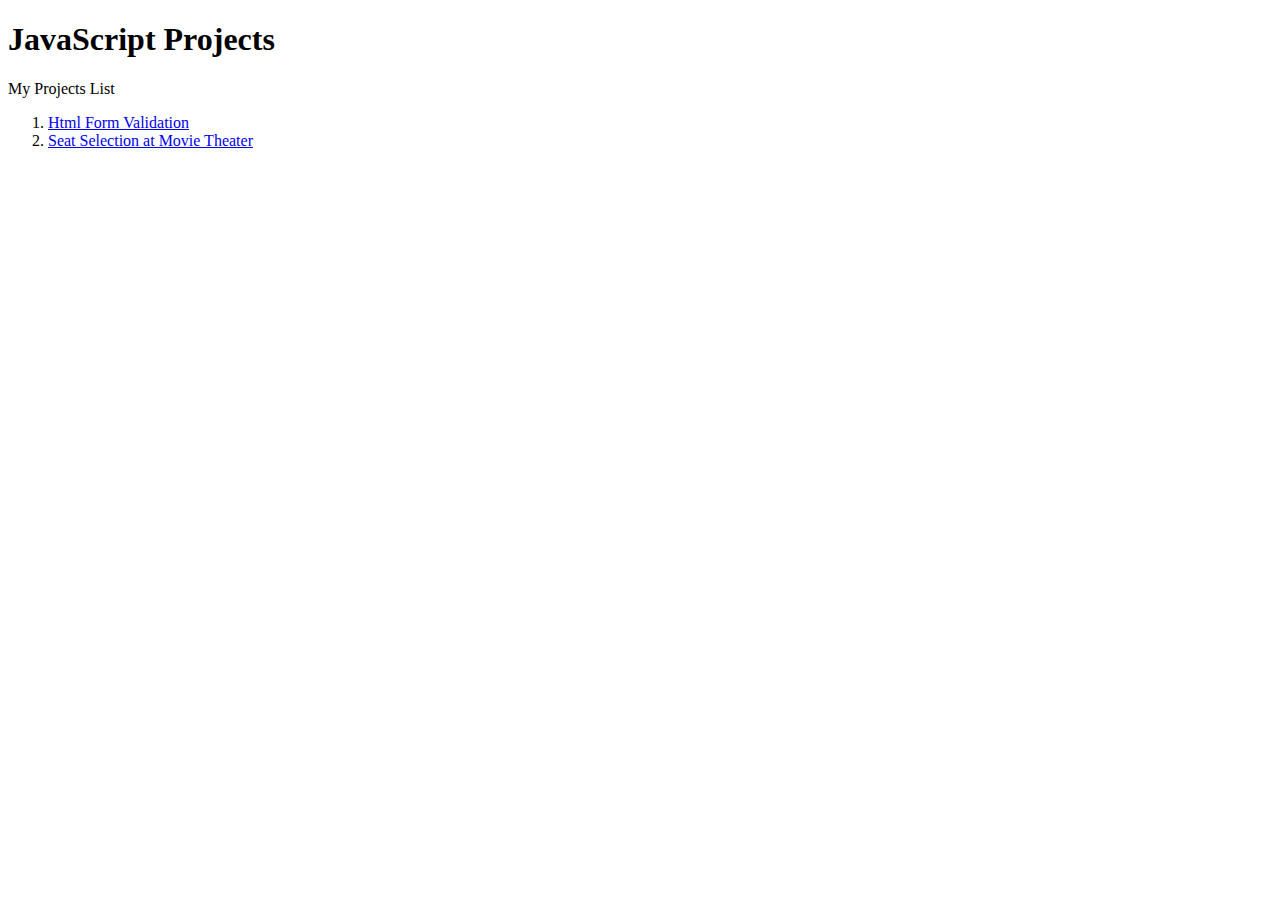
<file: index.html>
<!DOCTYPE html>
<html lang="en">
<head>
    <meta charset="UTF-8">
    <meta http-equiv="X-UA-Compatible" content="IE=edge">
    <meta name="viewport" content="width=device-width, initial-scale=1.0">
    <title>JavaScript Projects</title>
</head>
<body>
    <h1>JavaScript Projects</h1>
    <p>My Projects List</p>
    <ol>
        <li><a href="/project_01/index.html">Html Form Validation</a></li>
        <li><a href="/project_02/index.html">Seat Selection at Movie Theater</a></li>
    </ol>
    
</body>
</html>
</file>
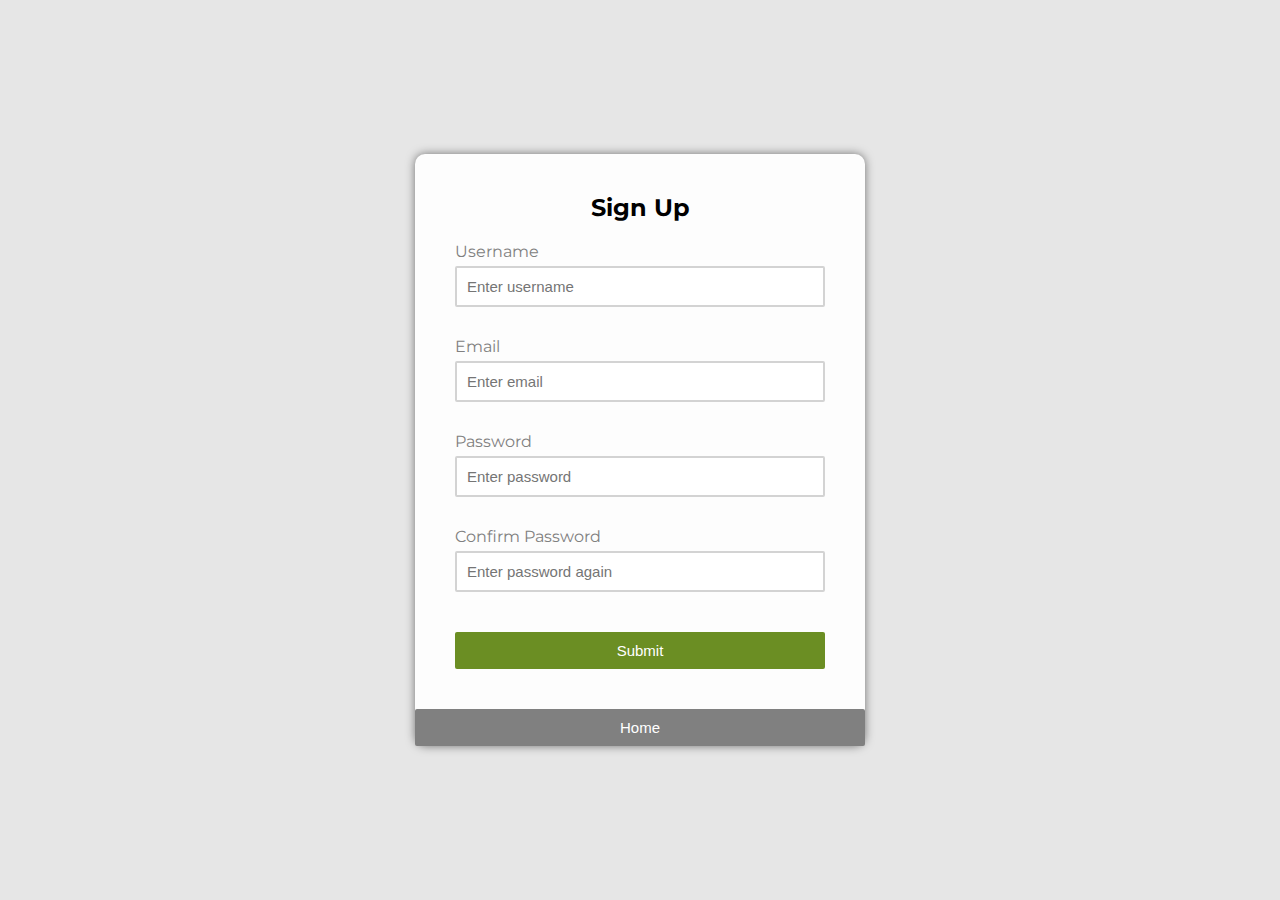
<file: project_01/index.html>
<!DOCTYPE html>
<html lang="en">
<head>
    <meta charset="UTF-8">
    <meta http-equiv="X-UA-Compatible" content="IE=edge">
    <meta name="viewport" content="width=device-width, initial-scale=1.0">
    <link rel="stylesheet" href="./style.css">
    <title>Html Form Validation</title>
</head>
<body>
    <div class="container">

        <form id="form" class="form">
            <h2>Sign Up</h2>

            <div class="form-control">
                <label for="username">Username</label>
                <input type="text" id="username" placeholder="Enter username">
                <small>Error Message</small>
            </div>

            <div class="form-control">
                <label for="email">Email</label>
                <input type="text" id="email" placeholder="Enter email">
                <small>Error Message</small>
            </div>

            <div class="form-control">
                <label for="password">Password</label>
                <input type="password" id="password" placeholder="Enter password">
                <small>Error Message</small>
            </div>

            <div class="form-control">
                <label for="cfm-password">Confirm Password</label>
                <input type="password" id="cfm-password" placeholder="Enter password again">
                <small>Error Message</small>
            </div>

            <button>Submit</button>
           
            
        </form>  
        <a href="../index.html">
            <button class="home">Home</button>
        </a>     

    </div>

    <script src="./script.js"></script>
</body>
</html>
</file>
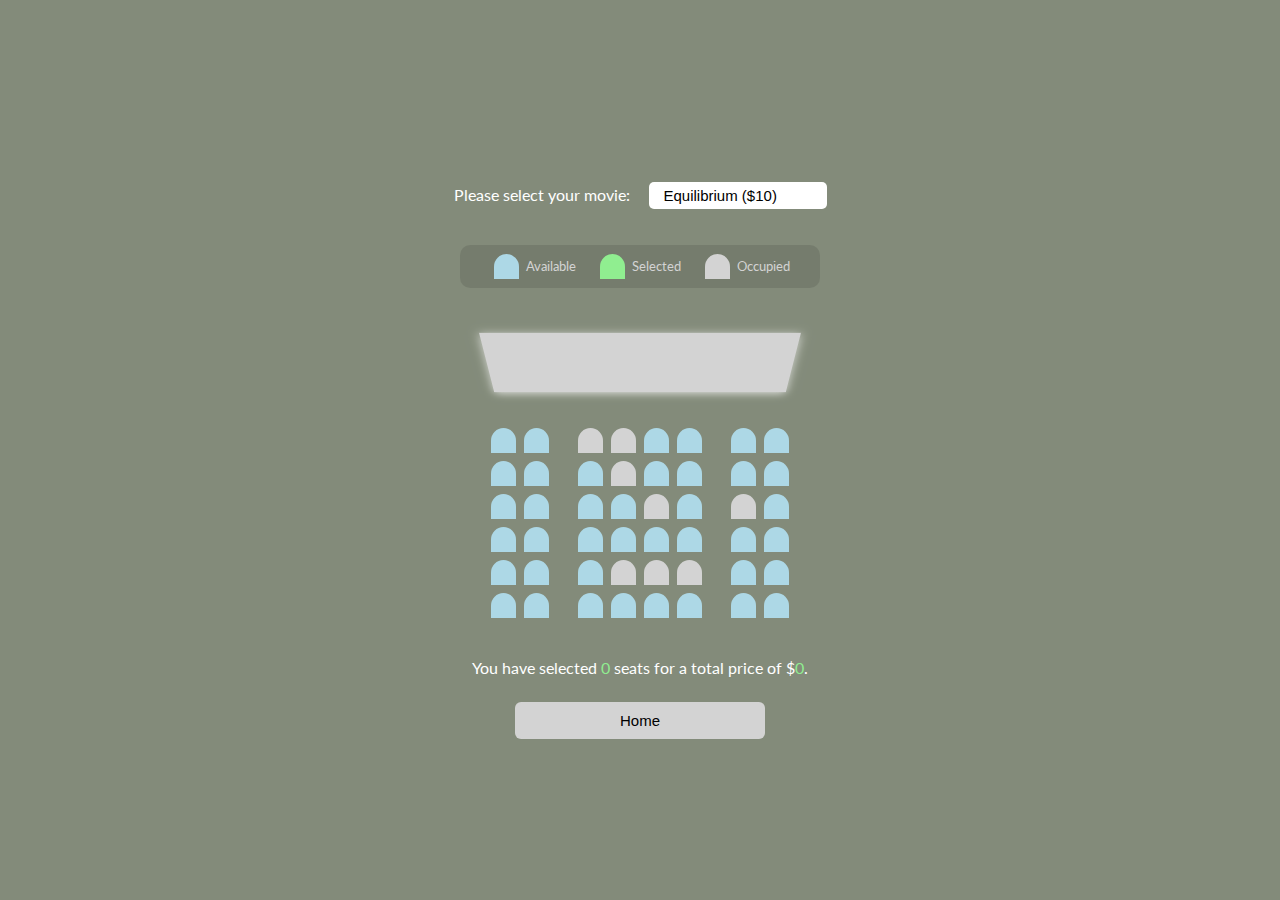
<file: project_02/index.html>
<!DOCTYPE html>
<html lang="en">
<head>
    <meta charset="UTF-8">
    <meta name="viewport" content="width=device-width, initial-scale=1.0">
    <link rel="stylesheet" href="style.css">
    <title>Seat selection</title>
</head>
<body>

    <div class="movie-selection">
        <label for="movie">Please select your movie: </label>
        <select id="movie">
            <option value="10">Equilibrium ($10)</option>
            <option value="15">Avatar ($15)</option>
            <option value="20">The Dark Knight ($20)</option>
            <option value="10">Joker ($10)</option>
            <option value="25">Inception ($25)</option>
        </select>
    </div>

    <ul class="legend">
        <li>
            <div class="seat"></div>
            <small>Available</small>
        </li>
        <li>
            <div class="seat selected"></div>
            <small>Selected</small>
        </li>
        <li>
            <div class="seat occupied"></div>
            <small>Occupied</small>
        </li>
    </ul>

    <div class="container">
        <div class="screen"></div>

        <div class="row">
            <div class="seat"></div>
            <div class="seat"></div>
            <div class="seat occupied"></div>
            <div class="seat occupied"></div>
            <div class="seat"></div>
            <div class="seat"></div>
            <div class="seat"></div>
            <div class="seat"></div>
        </div>
        <div class="row">
            <div class="seat"></div>
            <div class="seat"></div>
            <div class="seat"></div>
            <div class="seat occupied"></div>
            <div class="seat"></div>
            <div class="seat"></div>
            <div class="seat"></div>
            <div class="seat"></div>
        </div>
        <div class="row">
            <div class="seat"></div>
            <div class="seat"></div>
            <div class="seat"></div>
            <div class="seat"></div>
            <div class="seat occupied"></div>
            <div class="seat"></div>
            <div class="seat occupied"></div>
            <div class="seat"></div>
        </div>
        <div class="row">
            <div class="seat"></div>
            <div class="seat"></div>
            <div class="seat"></div>
            <div class="seat"></div>
            <div class="seat"></div>
            <div class="seat"></div>
            <div class="seat"></div>
            <div class="seat"></div>
        </div>
        <div class="row">
            <div class="seat"></div>
            <div class="seat"></div>
            <div class="seat"></div>
            <div class="seat occupied"></div>
            <div class="seat occupied"></div>
            <div class="seat occupied"></div>
            <div class="seat"></div>
            <div class="seat"></div>
        </div>
        <div class="row">
            <div class="seat"></div>
            <div class="seat"></div>
            <div class="seat"></div>
            <div class="seat"></div>
            <div class="seat"></div>
            <div class="seat"></div>
            <div class="seat"></div>
            <div class="seat"></div>
        </div>
    </div>

    <p class="text">
        You have selected <span id="count">0</span> seats for a total price of $<span id="total">0</span>.
    </p>

    <a href="../index.html"><button class="home">Home</button></a>


    <script src="script.js"></script>
</body>
</html>
</file>
<file: project_01/style.css>
@import url('https://fonts.googleapis.com/css2?family=Montserrat&display=swap');

:root {
    --success-color: limegreen;
    --error-color: orangered;
}

* {
    box-sizing: border-box;
}
body {
    background-color: rgb(230, 230, 230);
    font-family: 'Montserrat', sans-serif;
    display: flex;
    align-items: center;
    justify-content: center;
    min-height: 100vh;
    margin: 0%;
}

.container {
    background-color: rgb(253, 253, 253);
    border-radius: 10px;
    box-shadow: 0px 0px 10px rgba(0, 0, 0, 0.5);
    width: 450px;
}

h2 {
    text-align: center;
    margin-bottom: 20px;
}

.form {
    padding: 20px 40px;
}

.form-control {
    margin-bottom: 10px;
    padding-bottom: 20px;
    position: relative;
}

.form-control label {
    color:gray;
    display: block;
    margin-bottom: 5px;
}
.form-control input {
    display: block;
    width: 100%;
    border: 2px solid lightgrey;
    border-radius: 2px;
    padding: 10px;
    font-size: 15px;    
}
.form-control input:focus {
    outline: none;
    border-color: gray;
}
.form-control.success input {
    border-color: var(--success-color);
}
.form-control.error input {
    border-color: var(--error-color);
}
.form-control small {
    color: var(--error-color);
    position: absolute;
    bottom: 0px;
    left: 0px;
    visibility: hidden;
}
.form-control.error small {
    visibility: visible;
}
.form button {
    cursor: pointer;
    display: block;
    margin-top: 20px;
    background-color: olivedrab;
    color: white;
    padding: 10px;
    width: 100%;
    font-size: 15px;
    border-radius: 2px;
    border: none;
}
button.home {
    cursor: pointer;
    display: block;
    margin-top: 20px;
    background-color: grey;
    color: white;
    padding: 10px;
    width: 100%;
    font-size: 15px;
    border-radius: 2px;
    border: none;
}
a {
    text-decoration: none;   
}
</file>
<file: project_02/style.css>
@import url('https://fonts.googleapis.com/css2?family=Lato&display=swap');

* {
    box-sizing: border-box;
}
:root{
    --lightgreen_color: rgb(144, 238, 144);
    --lightgrey_color: rgb(211, 211, 211);
    --white_color: rgb(255, 255, 255);
}
body {
    background-color: rgb(131, 139, 122);
    display: flex;
    flex-direction: column;
    align-items: center;
    justify-content: center;
    min-height: 100vh;
    margin: 0px;
    font-family: 'Lato', sans-serif;
    color: var(--white_color);

}

.movie-selection{
    margin: 20px 0px;
}

.movie-selection select{
    background-color: var(--white_color);
    margin-left: 15px;
    border-radius: 5px;
    padding: 5px 15px;
    appearance: none;
    -moz-appearance: none;
    -webkit-appearance: none;
    border: none;
    font-size: 15px;
}
.movie-selection select:hover{
    background-color: var(--lightgrey_color);
}
.movie-selection select:focus{
    background-color: rgb(207, 236, 253);
}
.seat {
    background-color: lightblue;
    width: 25px;
    height: 25px;
    margin: 4px;
    border-top-left-radius: 15px;
    border-top-right-radius: 15px;
}
.seat.occupied {
    background-color: var(--lightgrey_color);
}
.seat.selected {
    background-color: var(--lightgreen_color);
}
.seat:not(.occupied):hover{
    cursor:pointer;
    transform: scale(1.3);
}
.legend .seat:not(.occupied):hover{
    cursor: default;
    transform: scale(1);
}
.row{
    display: flex;
    
}
.seat:nth-of-type(2){
    margin-right: 25px;
}
.seat:nth-last-of-type(2){
    margin-left: 25px;
}

.legend {
    background-color: rgba(0, 0, 0, 0.1);
    padding: 5px 20px;
    color: var(--lightgrey_color);
    list-style: none;
    display: flex;
    border-radius: 10px;    
}
.legend li{
    display: flex;
    align-items: center;
    margin: 0px 10px;
}
.legend li small{
    margin-left: 3px;
    cursor:default;
}

.screen{
    background-color: var(--lightgrey_color);
    width: 100%;
    height: 70px;
    margin: 25px 0;
    box-shadow: 0 2px 10px rgba(255, 255, 255, 0.7);
    transform: rotateX(-45deg);
}
.container {
    perspective: 500px;
    margin-bottom: 20px;
}
p.text{
    margin-bottom: 25px;
}
p.text span{
    color: var(--lightgreen_color);
}

.home{
    background-color: var(--lightgrey_color);
    border: none;
    border-radius: 6px;
    padding: 10px 20px;
    width: 250px;
    font-size: 15px;
}
.home:hover{
    background-color: rgb(207, 236, 253);
}
</file>
